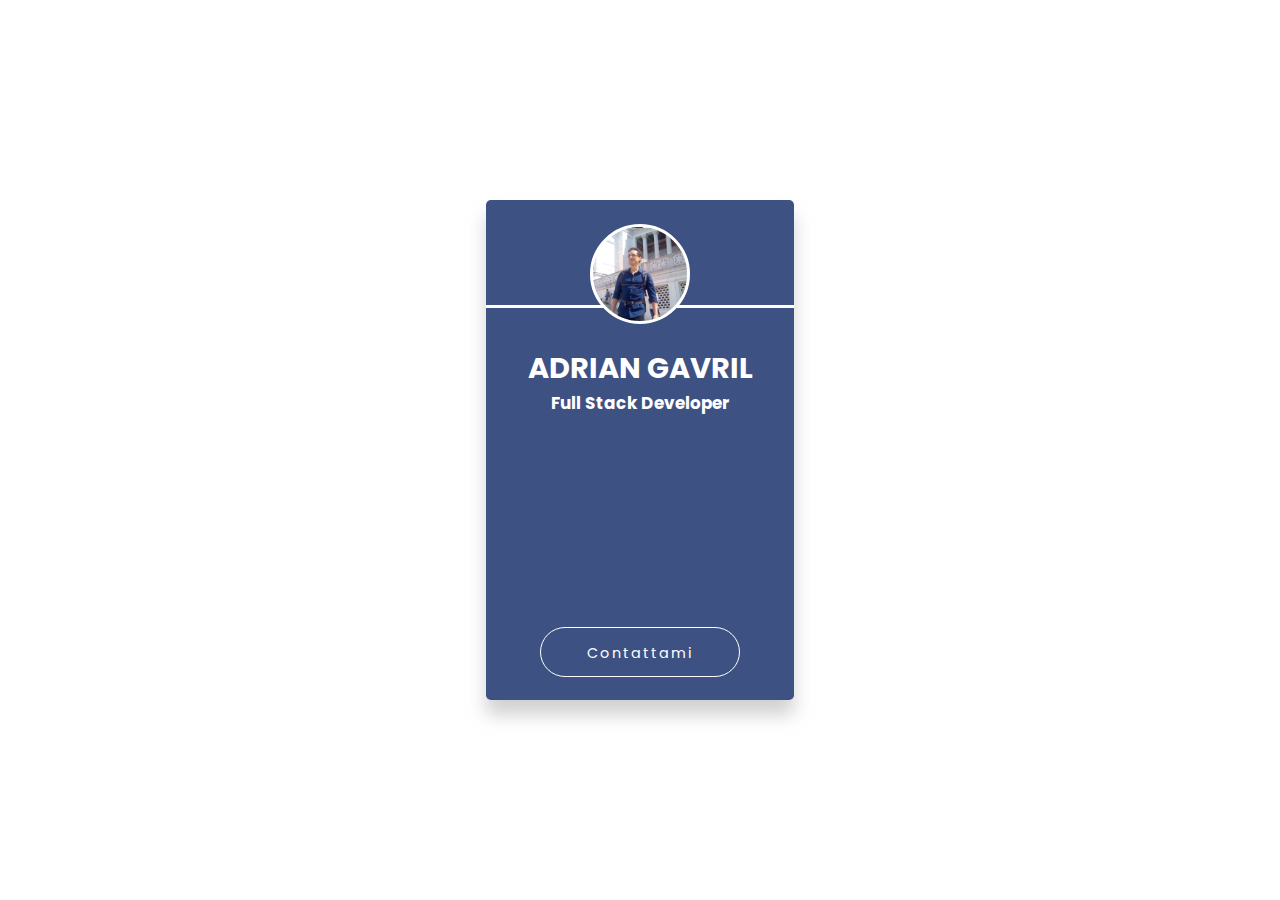
<file: index.html>
<!DOCTYPE html>
<html lang="en" dir="ltr">
  <head>
    <meta charset="utf-8">
    <meta http-equiv="X-UA-Compatible" content="IE=Edge">
    <!--<meta name="viewport" content="width=device-width, initial-scale=1">-->
    <meta name="viewport" content="width=device-width, initial-scale=1.0, maximum-scale=1.0"/>
    <title>Adrian Gavril Profile</title>
    <link rel="stylesheet" href="http://fonts.googleapis.com/css2?family=Poppins&display=swap"/>
    <link rel="stylesheet" href="https://cdnjs.cloudflare.com/ajax/libs/font-awesome/5.15.3/css/all.min.css"/>
    <link rel="stylesheet" href="styles.css">
  </head>
  <body>
    <div class="main-container">
      <div class="container">
        <div class="profile-pic">
        </div>
        <div class="layer"></div>
        <div class="details">
          <h1>ADRIAN GAVRIL</h1>
          <h3>Full Stack Developer</h3>
        </div>

        <div class="skills">
            <h4 class="skills_linguaggi">Linguaggi utilizzati</h4>
            <a href="#" title="HTML 5"><i class="fab fa-html5"></i></a>
            <a href="#" title="CSS 3"><i class="fab fa-css3-alt"></i></a>
            <a href="#" title="JavaScript"><i class="fab fa-js"></i></a>
            <a href="#" title="ReactJS"><i class="fab fa-react"></i></a>
            <a href="#" title="NodeJS"><i class="fab fa-node"></i></a>
            <a href="#" title="Database SQL and NoSQL"><i class="fa fa-database" aria-hidden="true"></i></a>
          <!--</fieldset>-->
        </div>
        <div class="social">
          <h4 class="social_media">Contatti social</h4>
          <a href="https://www.linkedin.com/in/adrian-gavril/" target="_blank"
              title="Linkedin"><i class="fab fa-linkedin-in"></i></a>
          <a href="https://www.facebook.com/adriangavril.apprendimento/?show_switched_toast=0&show_switched_tooltip=0&show_podcast_settings=0" target="_blank" title="Facebook"><i class="fab fa-facebook-f"></i></a>
          <a href="https://www.instagram.com/adrian___gavril/?hl=it" target="_blank" title="Instagram"><i class="fab fa-instagram"></i></a>
          <a href="https://twitter.com/adrian82gavril" title="Twitter"><i class="fab fa-twitter"></i></a>
          <a href="#" title="GitHub"><i class="fab fa-github"></i></a>
        </div>

        <div class="contact">
          <div class="btn">
          <a href="#">Contattami</a>
        </div>
        </div>
    </div>
  </body>
</html>
</file>
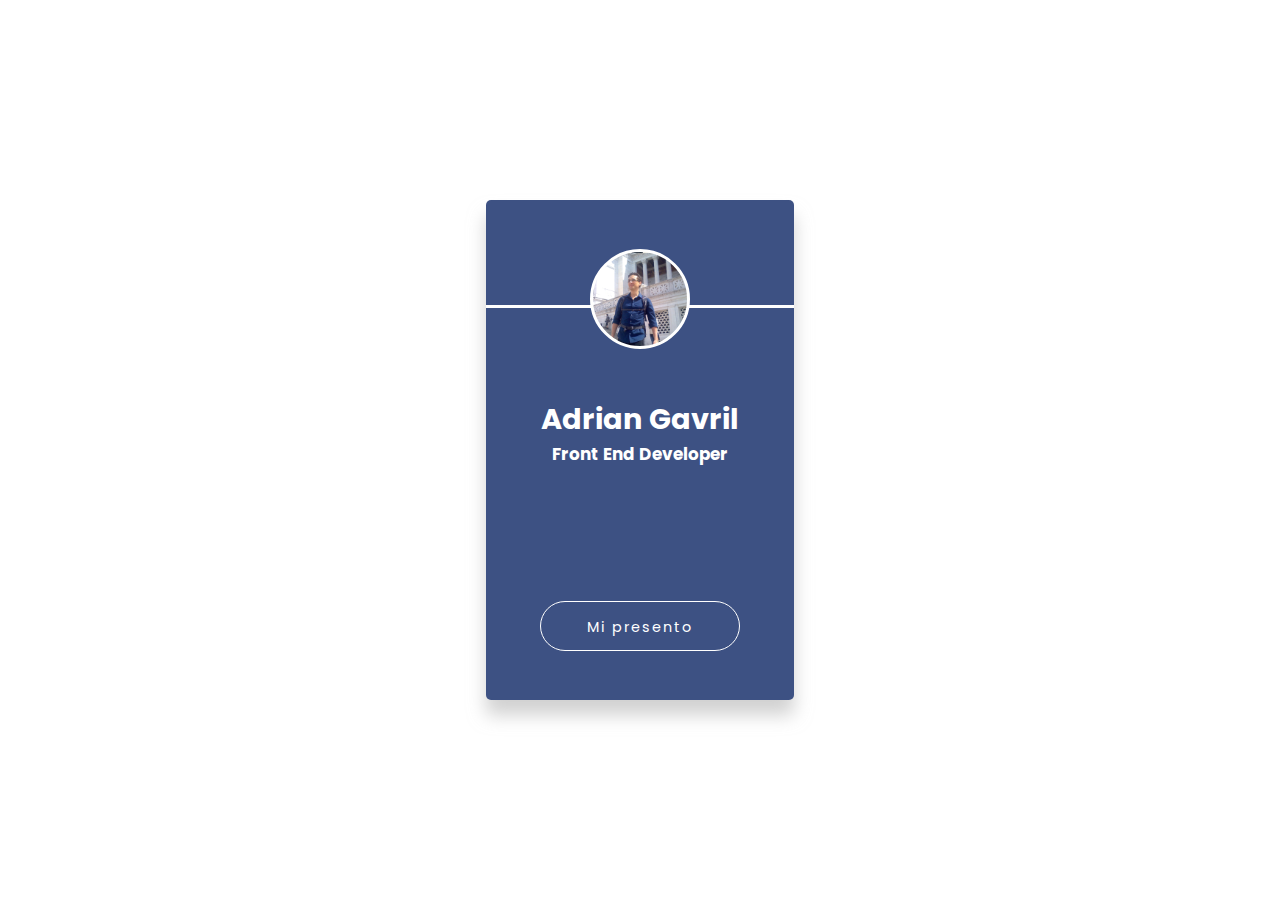
<file: css.html>
<!DOCTYPE html>
<html lang="en" dir="ltr">
  <head>
    <meta charset="utf-8">
    <meta http-equiv="X-UA-Compatible" content="IE=Edge">
    <meta name="viewport" content="width=device-width, initial-scale=1">
    <title>Adrian Gavril Profile</title>
    <link rel="stylesheet" href="http://fonts.googleapis.com/css2?family=Poppins&display=swap"/>
    <link rel="stylesheet" href="https://cdnjs.cloudflare.com/ajax/libs/font-awesome/5.15.3/css/all.min.css"/>
    <link rel="stylesheet" href="styles.css">
  </head>
  <body>
    <div class="main-container">
      <div class="container">
      <a href="index.html">
        <div class="profile-pic">
        </div>
      </a>
        <div class="layer">
        </div>

        <div class="details">
          <h1>Adrian Gavril</h1>
          <h3>Front End Developer</h3>
        </div>
        <div class="skills">
        <a href="html5.html" title="HTML 5"><i class="fab fa-html5"></i></a>
        <a href="#" title="CSS 3"><i class="fab fa-css3-alt"></i></a>
        <a href="js.html" title="JavaScript"><i class="fab fa-js"></i></a>
        <a href="react.html" title="ReactJS"><i class="fab fa-react"></i></a>
        </div>
        <div class="btn">
          <a href="#">Mi presento</a>
        </div>
      </div>
    </div>
  </body>
</html>
</file>
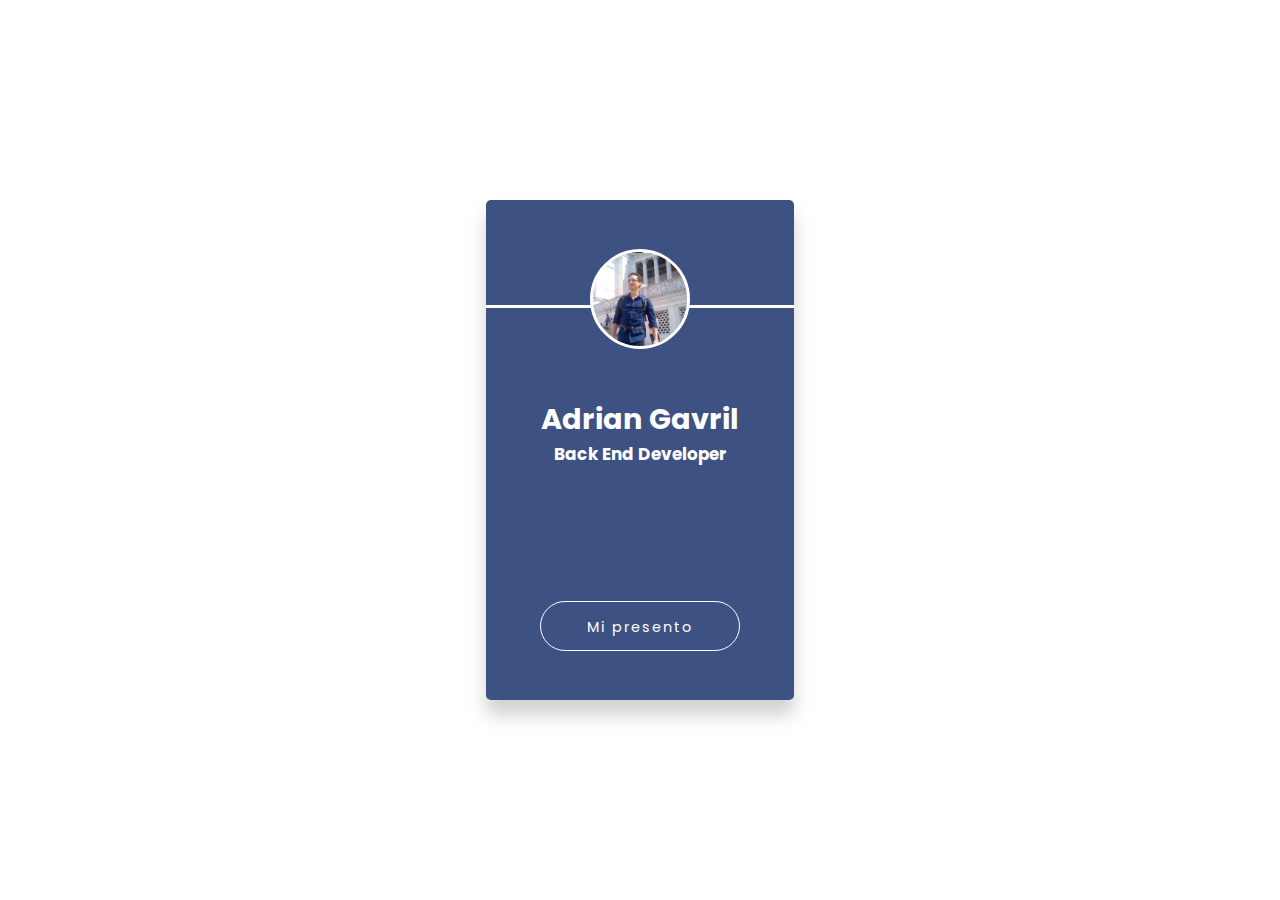
<file: db.html>
<!DOCTYPE html>
<html lang="en" dir="ltr">
  <head>
    <meta charset="utf-8">
    <meta http-equiv="X-UA-Compatible" content="IE=Edge">
    <meta name="viewport" content="width=device-width, initial-scale=1">
    <title>Adrian Gavril Profile</title>
    <link rel="stylesheet" href="http://fonts.googleapis.com/css2?family=Poppins&display=swap"/>
    <link rel="stylesheet" href="https://cdnjs.cloudflare.com/ajax/libs/font-awesome/5.15.3/css/all.min.css"/>
    <link rel="stylesheet" href="styles.css">
  </head>
  <body>
    <div class="main-container">
      <div class="container">
      <a href="index.html">
        <div class="profile-pic">
        </div>
      </a>
        <div class="layer">
        </div>

        <div class="details">
          <h1>Adrian Gavril</h1>
          <h3>Back End Developer</h3>
        </div>
        <div class="skills">
          <a href="nodejs.html" title="NodeJS"><i class="fab fa-node"></i></a>
          <a href="#" title="Database SQL and NoSQL">
            <i class="fa fa-database"></i>
          </a>
        </div>
        <div class="btn">
          <a href="#">Mi presento</a>
        </div>
      </div>
    </div>
  </body>
</html>
</file>
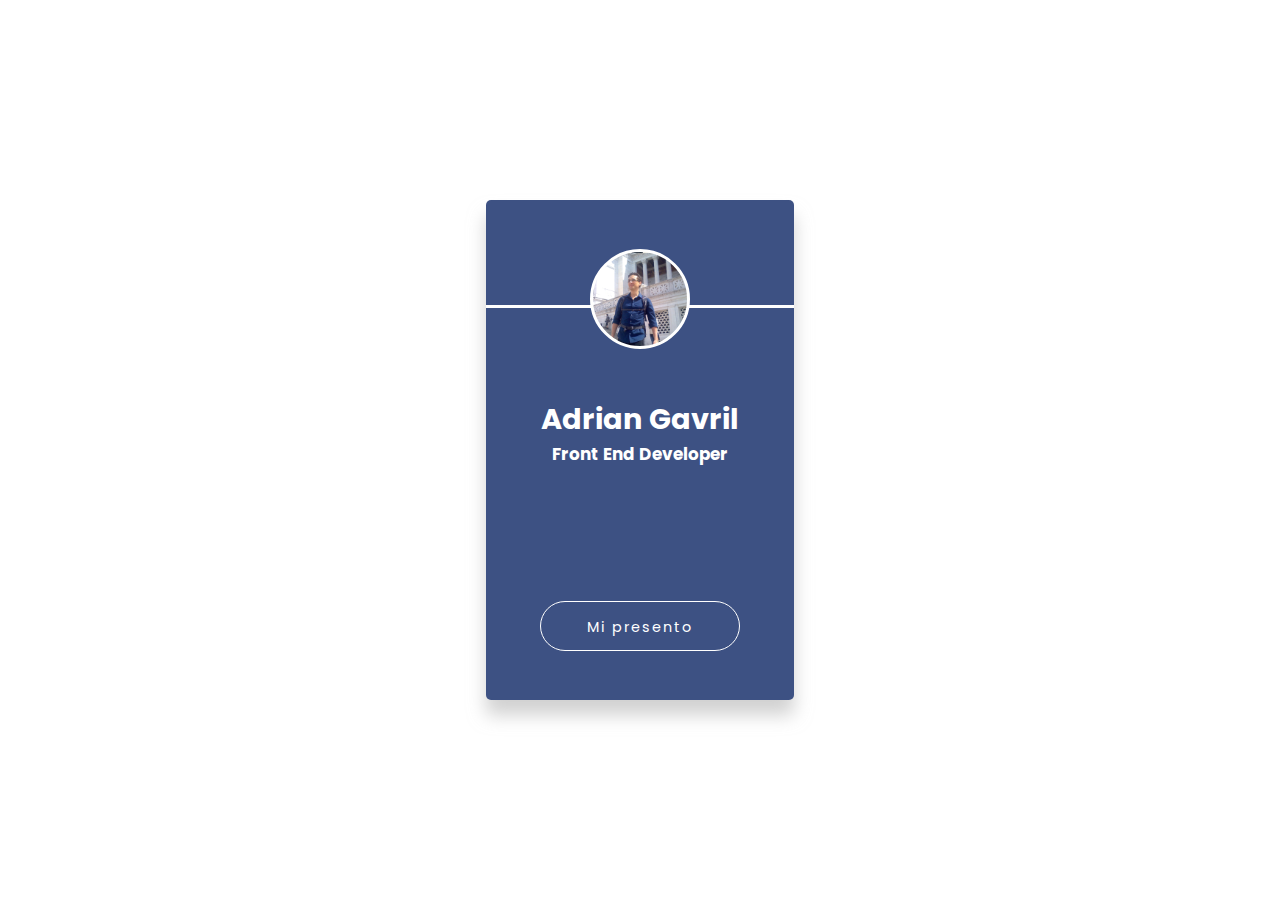
<file: html5.html>
<!DOCTYPE html>
<html lang="en" dir="ltr">
  <head>
    <meta charset="utf-8">
    <meta http-equiv="X-UA-Compatible" content="IE=Edge">
    <meta name="viewport" content="width=device-width, initial-scale=1">
    <title>Adrian Gavril Profile</title>
    <link rel="stylesheet" href="http://fonts.googleapis.com/css2?family=Poppins&display=swap"/>
    <link rel="stylesheet" href="https://cdnjs.cloudflare.com/ajax/libs/font-awesome/5.15.3/css/all.min.css"/>
    <link rel="stylesheet" href="styles.css">
  </head>
  <body>
    <div class="main-container">
      <div class="container">
        <a href="index.html">
          <div class="profile-pic">
          </div>
        </a>
        <div class="layer">
        </div>

        <div class="details">
          <h1>Adrian Gavril</h1>
          <h3>Front End Developer</h3>
        </div>
        <div class="skills">
        <a href="#" title="HTML 5"><i class="fab fa-html5"></i></a>
        <a href="css.html" title="CSS 3"><i class="fab fa-css3-alt"></i></a>
        <a href="js.html" title="JavaScript"><i class="fab fa-js"></i></a>
        <a href="react.html" title="ReactJS"><i class="fab fa-react"></i></a>
        </div>
        <div class="btn">
          <a href="#">Mi presento</a>
        </div>
      </div>
    </div>
  </body>
</html>
</file>
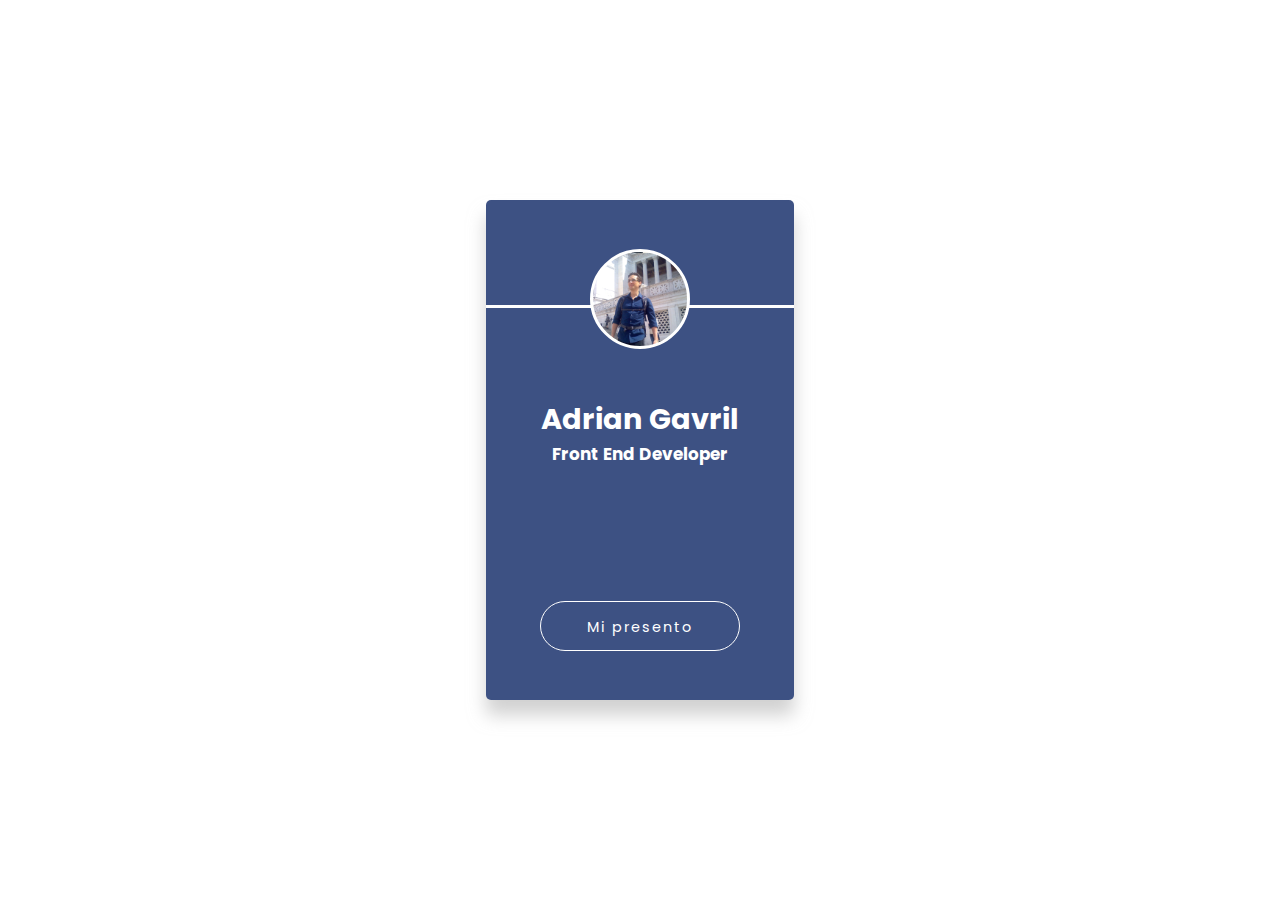
<file: js.html>
<!DOCTYPE html>
<html lang="en" dir="ltr">
  <head>
    <meta charset="utf-8">
    <meta http-equiv="X-UA-Compatible" content="IE=Edge">
    <meta name="viewport" content="width=device-width, initial-scale=1">
    <title>Adrian Gavril Profile</title>
    <link rel="stylesheet" href="http://fonts.googleapis.com/css2?family=Poppins&display=swap"/>
    <link rel="stylesheet" href="https://cdnjs.cloudflare.com/ajax/libs/font-awesome/5.15.3/css/all.min.css"/>
    <link rel="stylesheet" href="styles.css">
  </head>
  <body>
    <div class="main-container">
      <div class="container">
        <a href="index.html">
          <div class="profile-pic">
          </div>
        </a>
        <div class="layer">
        </div>

        <div class="details">
          <h1>Adrian Gavril</h1>
          <h3>Front End Developer</h3>
        </div>
        <div class="skills">
        <a href="html5.html" title="HTML 5"><i class="fab fa-html5"></i></a>
        <a href="css.html" title="CSS 3"><i class="fab fa-css3-alt"></i></a>
        <a href="#" title="JavaScript"><i class="fab fa-js"></i></a>
        <a href="react.html" title="ReactJS"><i class="fab fa-react"></i></a>
        </div>
        <div class="btn">
          <a href="#">Mi presento</a>
        </div>
      </div>
    </div>
  </body>
</html>
</file>
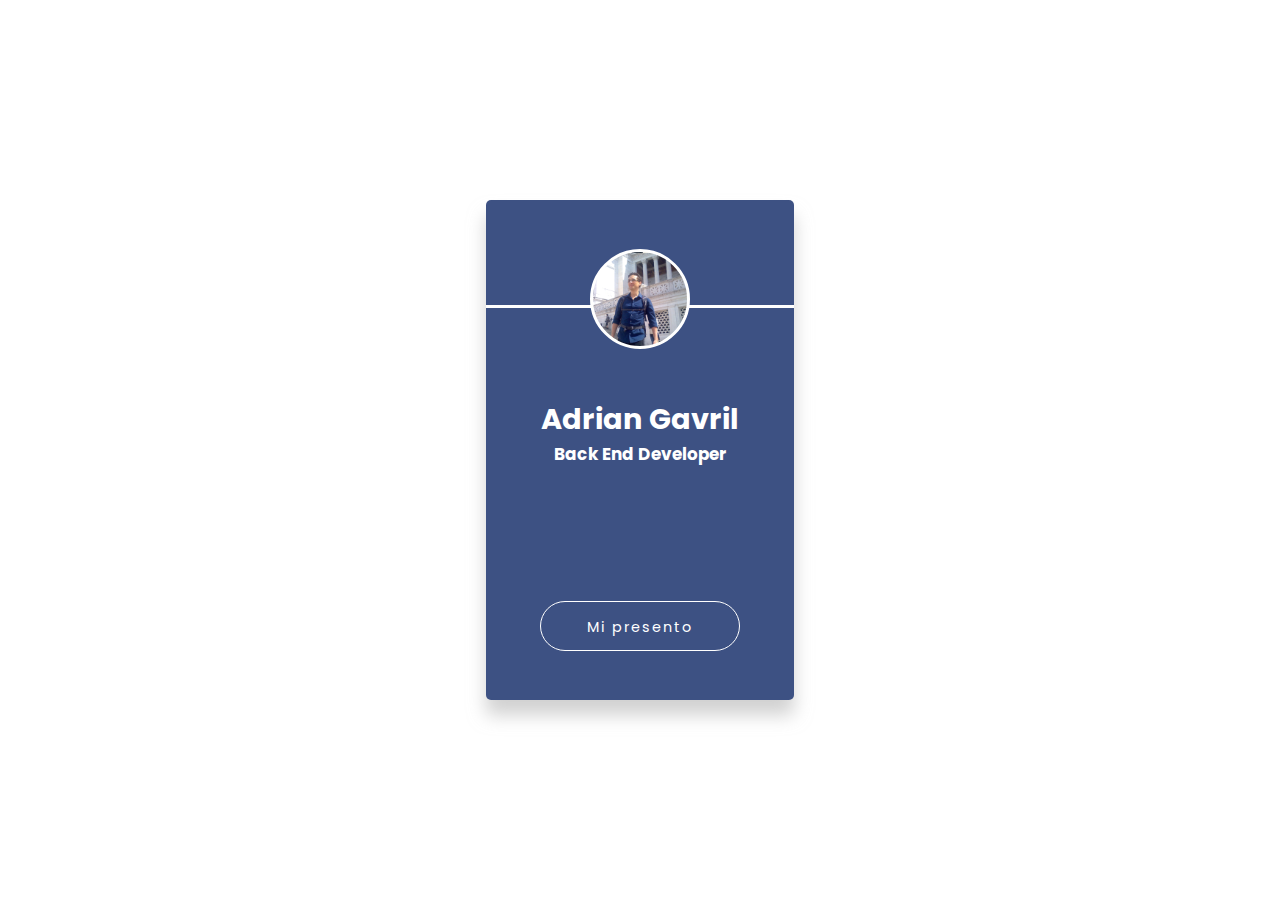
<file: nodejs.html>
<!DOCTYPE html>
<html lang="en" dir="ltr">
  <head>
    <meta charset="utf-8">
    <meta http-equiv="X-UA-Compatible" content="IE=Edge">
    <meta name="viewport" content="width=device-width, initial-scale=1">
    <title>Adrian Gavril Profile</title>
    <link rel="stylesheet" href="http://fonts.googleapis.com/css2?family=Poppins&display=swap"/>
    <link rel="stylesheet" href="https://cdnjs.cloudflare.com/ajax/libs/font-awesome/5.15.3/css/all.min.css"/>
    <link rel="stylesheet" href="styles.css">
  </head>
  <body>
    <div class="main-container">
      <div class="container">
      <a href="index.html">
        <div class="profile-pic">
        </div>
      </a>
        <div class="layer">
        </div>

        <div class="details">
          <h1>Adrian Gavril</h1>
          <h3>Back End Developer</h3>
        </div>
        <div class="skills">
          <a href="#" title="NodeJS"><i class="fab fa-node"></i></a>
          <a href="db.html" title="Database SQL and NoSQL">
            <i class="fa fa-database"></i>
          </a>
        </div>
        <div class="btn">
          <a href="#">Mi presento</a>
        </div>
      </div>
    </div>
  </body>
</html>
</file>
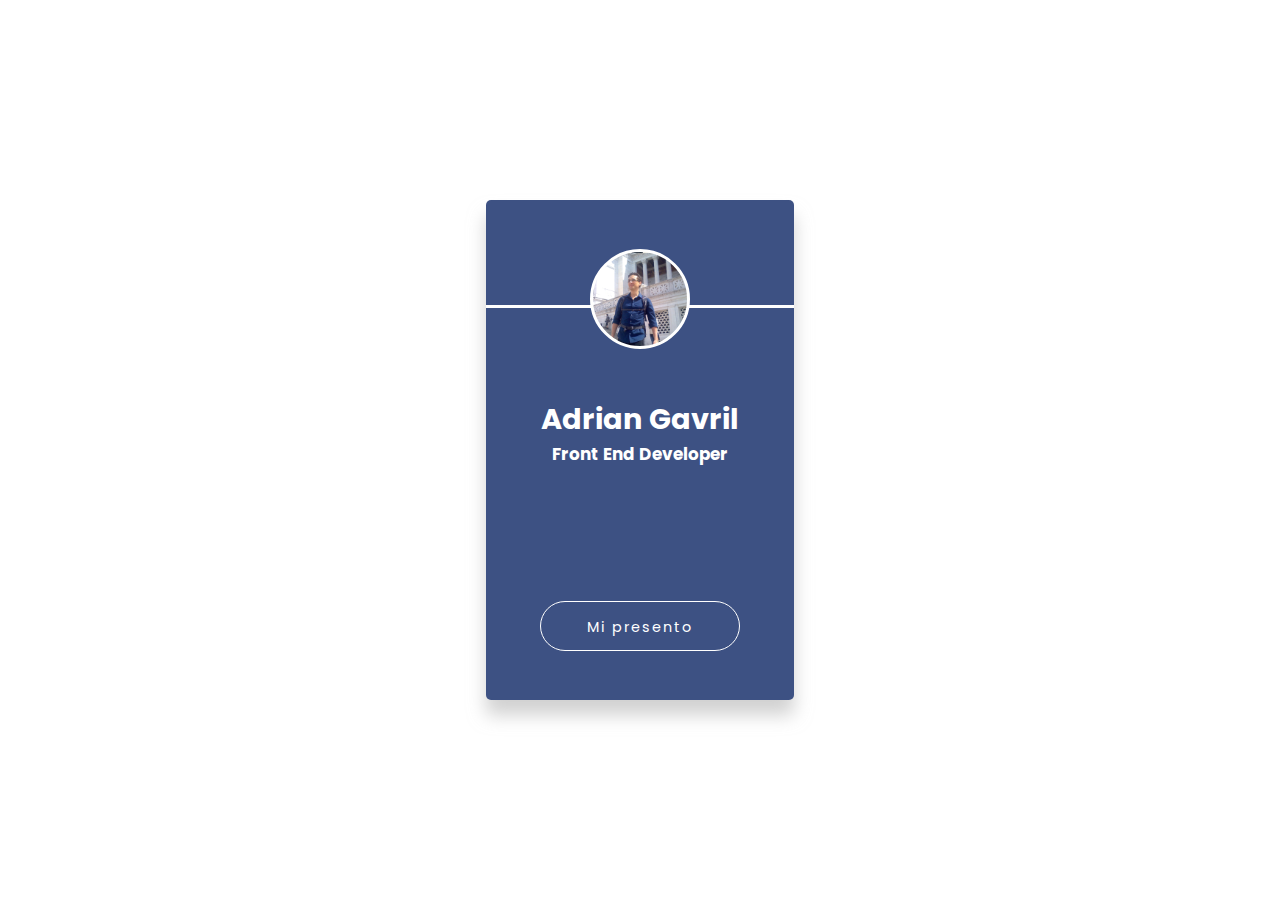
<file: react.html>
<!DOCTYPE html>
<html lang="en" dir="ltr">
  <head>
    <meta charset="utf-8">
    <meta http-equiv="X-UA-Compatible" content="IE=Edge">
    <meta name="viewport" content="width=device-width, initial-scale=1">
    <title>Adrian Gavril Profile</title>
    <link rel="stylesheet" href="http://fonts.googleapis.com/css2?family=Poppins&display=swap"/>
    <link rel="stylesheet" href="https://cdnjs.cloudflare.com/ajax/libs/font-awesome/5.15.3/css/all.min.css"/>
    <link rel="stylesheet" href="styles.css">
  </head>
  <body>
    <div class="main-container">
      <div class="container">
        <a href="index.html">
          <div class="profile-pic">
          </div>
        </a>
        <div class="layer">
        </div>

        <div class="details">
          <h1>Adrian Gavril</h1>
          <h3>Front End Developer</h3>
        </div>
        <div class="skills">
        <a href="html5.html" title="HTML 5"><i class="fab fa-html5"></i></a>
        <a href="css.html" title="CSS 3"><i class="fab fa-css3-alt"></i></a>
        <a href="js.html" title="JavaScript"><i class="fab fa-js"></i></a>
        <a href="#" title="ReactJS"><i class="fab fa-react"></i></a>
        </div>
        <div class="btn">
          <a href="#">Mi presento</a>
        </div>
      </div>
    </div>
  </body>
</html>
</file>
<file: styles.css>
body {
    font-family: 'Poppins', sans-serif;
}

*{
  margin:0;
  padding:0;
  box-sizing:border-box;
}

.main-container{
  display: flex;
  position: absolute;
  top: 50%;
  left: 50%;
  transform:translate(-50%, -50%);
}
.container{
  position: relative;
  width:308px;
  height: 500px;
  background: #3d5183;
  box-shadow:0 15px 18px rgba(179,179,179,.6);
  display:flex;
  flex-direction:column;
  align-items:center;
  justify-content:space-evenly;
  overflow:hidden;
  z-index:-1;
  font-size:.9rem;
  border-radius: 5px;
}

.layer{
  position:absolute;
  top:21%;
  width:100%;
  height:3px;
  background:#fff;
  transition:.4s ease;
  z-index:-1;
  overflow:hidden;
}
.container:hover .layer{
  height:100%;
}

.details{
  text-align:center;
  color:#fff;
  transition:.4s ease;
}
.details h1{
  font-weight: bold;
}
.container:hover .details{
  color:#040404;
}
.container:hover .btn{
  opacity:0;
}

.container:hover .btn a{
  border-color:#040404;
  color:#040404;
}

.skills{
  font-size:1.5rem;
}
.skills_linguaggi{
  opacity:0;
}
.skills i{
  margin:0 .3rem;
  opacity:0;
  transition:.4s ease;
}
.container:hover .skills_linguaggi{
  opacity: 1;
}
.container:hover .skills i{
  opacity:1;
}

.social{
  font-size:1.5rem;
}
.social_media{
  opacity:0;
}
.social i{
  margin:0 .3rem;
  opacity:0;
}
.container:hover .social_media{
  opacity:1;
}
.container:hover .social i{
  opacity:1;
}

.formInsert{
  margin:0 .3rem;
  opacity:0;
  transition:.4s ease;
}
.formInsert textarea{
  font-family: "Helvetica", "Arial", sans-serif;
 font-size: 14px;

 border: 1px solid #D6D9DC;
 border-radius: 3px;

 min-height: 200px;
 min-width: 270px;

 resize: none;
}
.container:hover .formInsert{
  opacity: 1;
}

.profile-pic{
  width:100px;
  height:100px;
  background:url("Image/foto_di_me_sull_altare_della_patria.jpeg") 0 1px / cover;
  border-radius:50%;
  border:3px solid #fff;
}

.fa-html5{
  color:#e34c26;
}
.fa-css{
  color:#4B97D0;
}
.fa-js{
  color:#f0db4f;
}
.fa-react{
  color:#61dafb;
}
.fa-node{
  color:#679D5A;
}
.fa.database{
  color: #112A4D;
}
.btn a{
  display:block;
  text-decoration:none;
  width:200px;
  height:50px;
  border:1px solid #fff;
  border-radius:35px;
  text-align:center;
  line-height:50px;
  color:#fff;
  letter-spacing:2px;
  transition:.4s ease;

}

.legacy-form-row{
  border: none;
}
</file>
